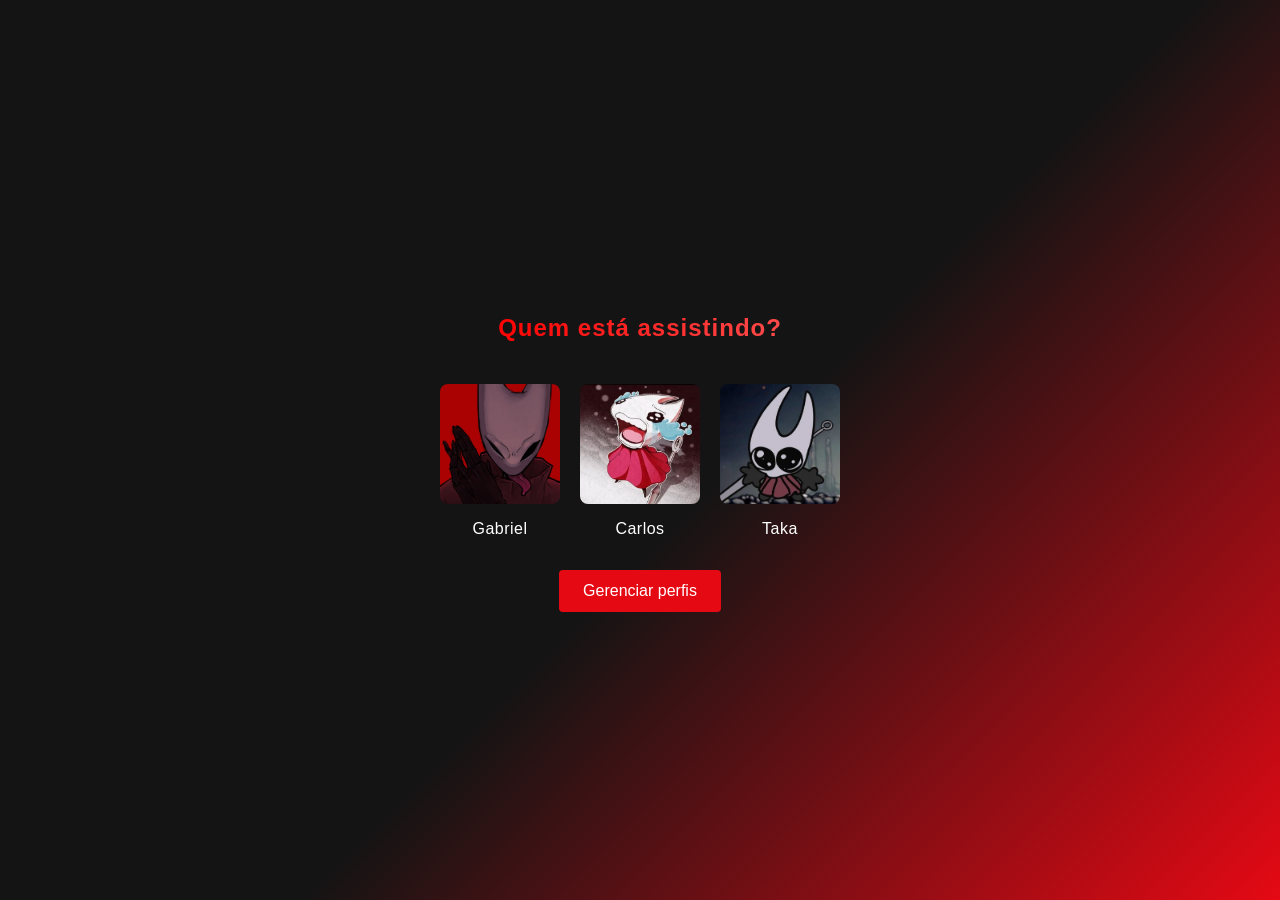
<file: index.html>
<!doctype html>
<html lang="pt-BR">

<head>
    <meta charset="utf-8">
    <meta name="viewport" content="width=device-width,initial-scale=1">
    <title>Netflix</title>
    <link href="https://fonts.googleapis.com/css2?family=Geist:wght@100..900&display=swap" rel="stylesheet">
    <link rel="stylesheet" href="style.css">
    <link rel="shortcut icon" href="/assets/nficon.ico" type="image/x-icon">
</head>

<body>
    <main class="conteudo-principal">
        <h1>Quem está assistindo?</h1>
        <ul class="lista-perfis">
            <!-- perfil 1 -->
            <li class="item-perfil">
                <a href="catalogo/catalogo.html" class="perfil">
                    <figure class="avatar-container">
                        <span class="imagem-perfil" aria-hidden="true">
                            <span class="icone-avatar">
                                <img src="assets/hehehe.jpg" alt="Perfil do Gabriel" width="128" height="128">
                            </span>
                        </span>
                        <figcaption class="nome-perfil">Gabriel</figcaption>
                    </figure>
                </a>
            </li>

            <!-- perfil 2 -->
            <li class="item-perfil">
                <a href="catalogo/catalogo.html" class="perfil">
                    <figure class="avatar-container">
                        <span class="imagem-perfil" aria-hidden="true">
                            <span class="icone-avatar">
                                <img src="assets/guarana-chorando.jpg" alt="Perfil do Carlos" width="128" height="128">
                            </span>
                        </span>
                        <figcaption class="nome-perfil">Carlos</figcaption>
                    </figure>
                </a>
            </li>

            <!-- perfil 3 -->
            <li class="item-perfil">
                <a href="catalogo/catalogo.html" class="perfil">
                    <figure class="avatar-container">
                        <span class="imagem-perfil" aria-hidden="true">
                            <span class="icone-avatar">
                                <img src="assets/kawai.jpg" alt="Perfil do Taka" width="128" height="128">
                            </span>
                        </span>
                        <figcaption class="nome-perfil">Taka</figcaption>
                    </figure>
                </a>
            </li>

            <!-- perfil 4 -->
            <!-- <li class="item-perfil">
                <a href="#" class="perfil">
                    <figure class="avatar-container">
                        <span class="imagem-perfil tema-cris" aria-hidden="true">
                            <span class="icone-avatar">
                                <img src="assets/4.png" alt="">
                            </span>
                        </span>
                        <figcaption class="nome-perfil">Produtora</figcaption>
                    </figure>
                </a>
            </li> -->
        </ul>


        <section class="gerenciar">
            <button type="button" class="botao-gerenciar">Gerenciar perfis</button>
        </section>

    </main>

    <script src="/assets/js/profiles.js"></script>
</body>

</html>
</file>
<file: style.css>
body {
    background: linear-gradient(135deg, #141414 55%, #e50914);
    /* background-size: 300%;
    background-clip: text;
    -webkit-background-clip: text;
    -webkit-text-fill-color: #fff;
    margin-bottom: 2rem;
    letter-spacing: 1px;

    animation: brilho 10s linear infinite; */
    /* background: #141414; */
    /* Define a cor de fundo da página */
    color: #fff;
    /* Define a cor do texto principal */
    font-family: 'Segoe UI', Arial, Helvetica, sans-serif;
    /* Define a fonte usada no site */
    margin: 0;
    /* Remove a margem padrão do body */
    min-height: 100vh;
    /* Garante que o body ocupe pelo menos toda a altura da tela */
}

main {
    display: flex;
    /* Usa flexbox para layout */
    flex-direction: column;
    /* Organiza os elementos em coluna */
    align-items: center;
    /* Centraliza os itens horizontalmente */
    justify-content: center;
    /* Centraliza os itens verticalmente */
    min-height: 100vh;
    /* Garante altura mínima de 100% da tela */
}

h1 {
    display: inline-block;
    font-size: 2.5rem;
    font-weight: bold;
    padding: 10px;
    border-radius: 4px;

    background: linear-gradient(90deg, #ff0000, #ff4d4d, #ffffff, #ff0000);
    background-size: 300%; /* <-- AQUI */

    background-clip: text;
    -webkit-background-clip: text;
    -webkit-text-fill-color: transparent;

    animation: brilho 7s linear infinite;

    margin-bottom: 2rem;
    letter-spacing: 1px;
}

@keyframes brilho {
    0% {
        background-position: 0%;
    }
    100% {
        background-position: 300%;
    }
}

section[aria-label="Perfis disponíveis"] {
    width: 100%;
    /* Ocupa toda a largura disponível */
    max-width: 600px;
    /* Limita a largura máxima */
    display: flex;
    /* Usa flexbox */
    justify-content: center;
    /* Centraliza os perfis */
}

.lista-perfis {
    display: flex;
    /* Usa flexbox para a lista de perfis */
    gap: 20px;
    /* Espaço entre os perfis */
    /* flex-wrap: wrap; */
    /* Permite que os perfis quebrem para a próxima linha em telas menores */
    justify-content: center;
    /* Centraliza os perfis */
}

nav.perfil {
    display: flex;
    /* Usa flexbox para os perfis */
    gap: 2rem;
    /* Espaço entre os perfis */
}

ul {
    list-style: none; /* Remove o ponto dos itens da lista */
    padding: 0; /* Remove o padding padrão */
    margin: 0; /* Remove a margem padrão */
    display: flex; /* Usa flexbox para os itens */
    flex-wrap: wrap; /* Permite que os itens quebrem para a próxima linha */
    justify-content: center; /* Centraliza os itens */
    gap: 1rem; /* Espaço entre os itens */
}

.lista-perfis {
    display: flex;
    gap: 20px;
    justify-content: center;
}

.perfil {
    text-decoration: none;
    /* Remove sublinhado dos links */
    color: #fff;
    /* Cor do texto dos links */
    /* transition: transform 0.2s, box-shadow 0.2s; */
    /* Suaviza animações de transformação e sombra */
    transition: transform 0.3s ease, opacity 0.3s ease;
}

.lista-perfis:hover .perfil:not(:hover) {
    opacity: 0.5;
}

.perfil:hover {
    transform: scale(1.2);
    opacity: 1;
    z-index: 10;
}

.perfil img {
    transition: transform 0.7s ease, box-shadow 0.7s ease;
}

.perfil:hover img {
    box-shadow: 0 10px 25px rgba(255, 0, 0, 0.5);
}

figure {
    margin: 0;
    /* Remove margem padrão */
    display: flex;
    /* Usa flexbox */
    flex-direction: column;
    /* Organiza em coluna */
    align-items: center;
    /* Centraliza itens */
}

img {
    width: 120px;
    /* Largura fixa da imagem */
    height: 120px;
    /* Altura fixa da imagem */
    border-radius: 8px;
    /* Bordas arredondadas */
    object-fit: cover;
    /* Mantém proporção da imagem */
    margin-bottom: 0.5rem;
    /* Espaço abaixo da imagem */
    background: #222;
    /* Cor de fundo da imagem */
    display: block;
    /* Exibe como bloco */
    border: 1px transparent;
    /* Borda inicial invisível */
}

img:hover {
    border: 1px solid #fff;
    /* Borda branca ao passar o mouse */
}

figcaption {
    font-size: 1.1rem;
    /* Tamanho da fonte da legenda */
    font-weight: 500;
    /* Peso da fonte */
    margin-top: 0.5rem;
    /* Espaço acima da legenda */
    letter-spacing: 0.5px;
    /* Espaçamento entre letras */
}

/* Light mode */
body.light-mode {
    background: #f5f5f5; /* Cor de fundo clara */
    color: #222; /* Cor do texto escura */
}

.light-mode .perfil {
    color: #222; /* Links escuros */
}

.light-mode img {
    background: #eee; /* Fundo claro para imagens */
    border: 1px solid #ccc; /* Borda clara */
}

.light-mode img:hover {
    border: 1px solid #222; /* Borda escura ao passar o mouse */
}


/* Responsividade para tablets e celulares */
@media (max-width: 900px) {
    section[aria-label="Perfis disponíveis"] {
        max-width: 100%;
        /* Remove limite de largura */
        padding: 0 1rem;
        /* Adiciona espaçamento lateral */
    }

    nav.perfil {
        gap: 1rem;
        /* Reduz espaço entre perfis */
    }

    img {
        width: 90px;
        /* Reduz tamanho da imagem */
        height: 90px;
    }

    h1 {
        font-size: 2rem;
        /* Reduz tamanho do título */
    }
}

@media (max-width: 600px) {
    main {
        /* aumenta a margem superior para dar mais espaço em telas pequenas */
        margin-top: 6rem;

        min-height: auto;
        /* Remove altura mínima */
        padding: 2rem 0;
    }

    nav.perfil {
        flex-direction: column;
        /* Perfis em coluna */
        align-items: center;
    }

    ul {
        gap: 4rem;
        /* Aumenta espaço entre itens */
    }
}

@media (min-width: 901px) {
    nav.perfil {
        flex-direction: row; /* Perfis na horizontal em telas grandes */
        align-items: center;
    }

    img {
        width: 120px;
        /* Imagem menor */
        height: 120px;
    }

    h1 {
        font-size: 1.5rem;
        /* Título menor */
    }

    figcaption {
        font-size: 1rem;
        /* Legenda menor */
    }
}

button {
    margin-top: 2rem;
    /* Espaço acima do botão */
    padding: 0.75rem 1.5rem;
    /* Espaçamento interno do botão */
    font-size: 1rem;
    /* Tamanho da fonte do botão */
    color: #fff;
    /* Cor do texto do botão */
    background-color: #e50914;
    /* Cor de fundo do botão (vermelho Netflix) */
    border: none;
    /* Remove borda padrão */
    border-radius: 4px;
    /* Bordas arredondadas */
    cursor: pointer;
    /* Cursor de ponteiro ao passar o mouse */
    transition: background-color 0.3s ease;
    /* Animação suave para mudança de cor */
}
</file>
